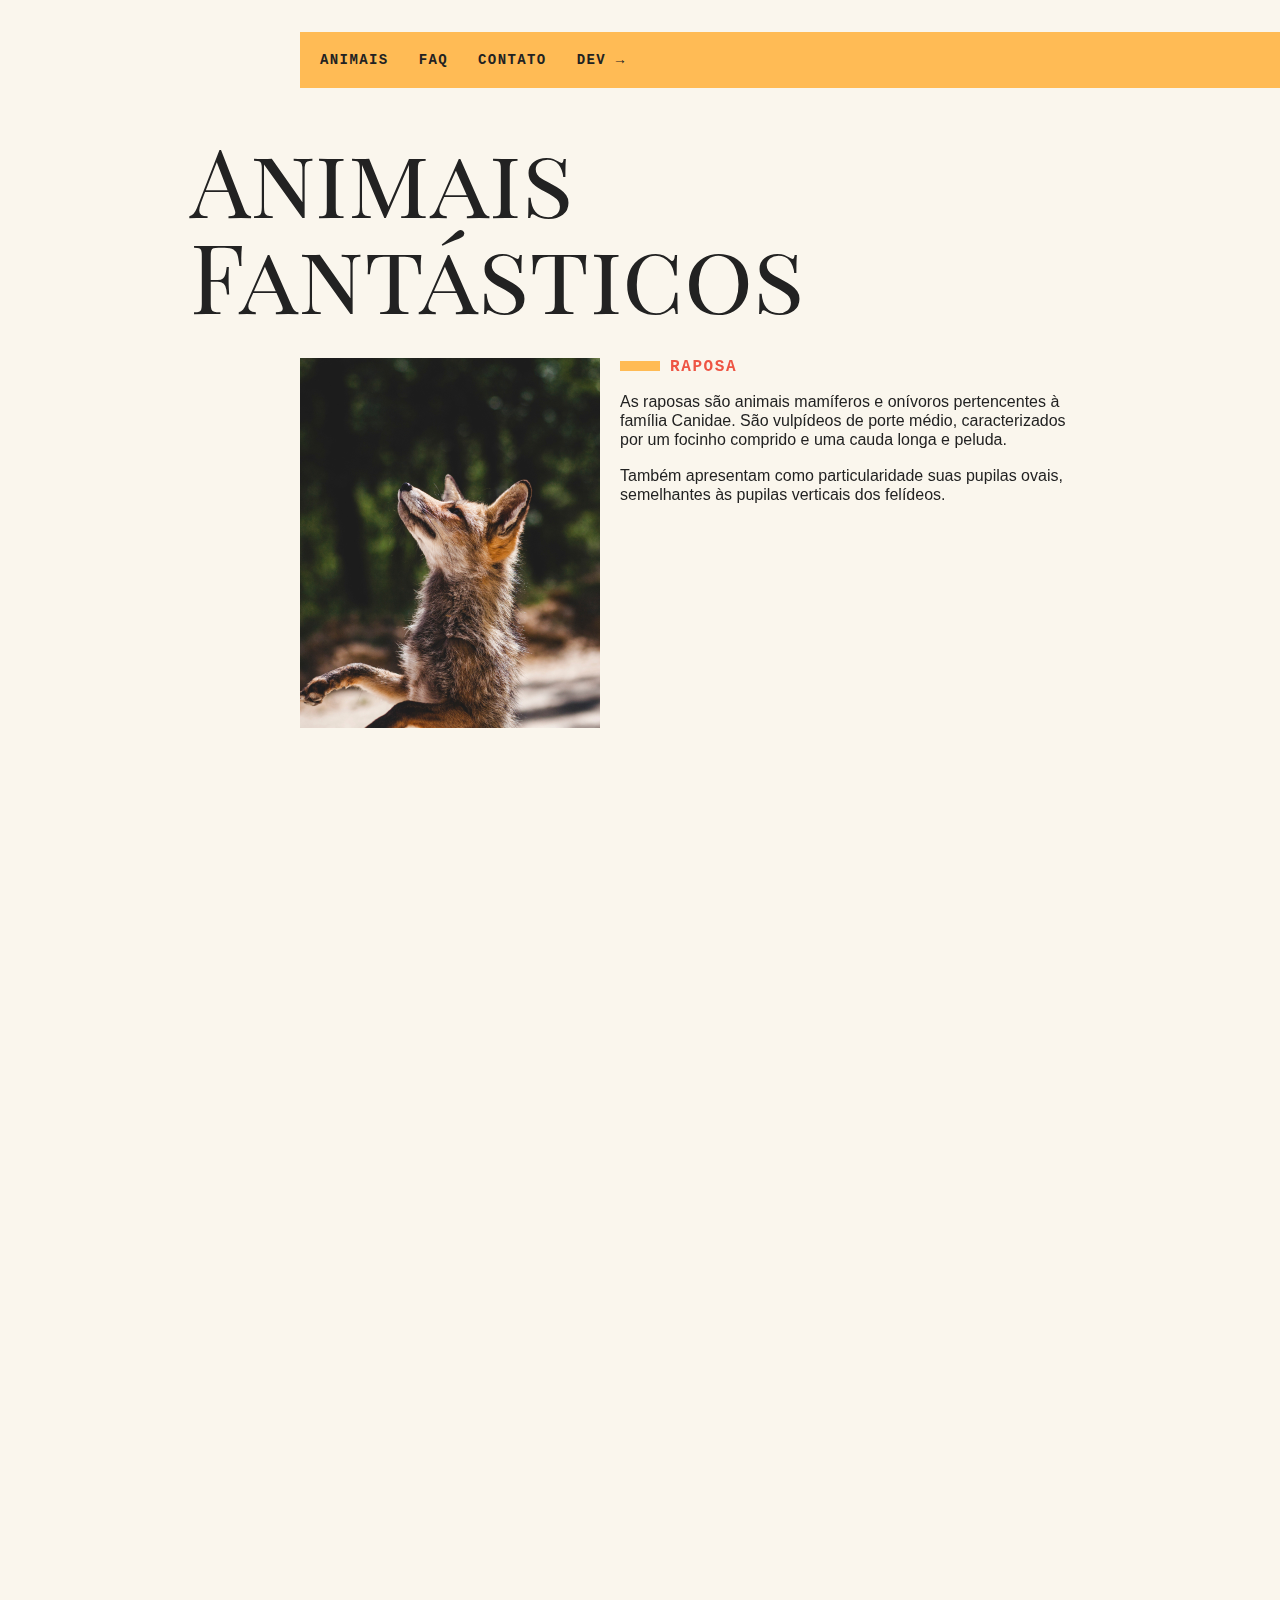
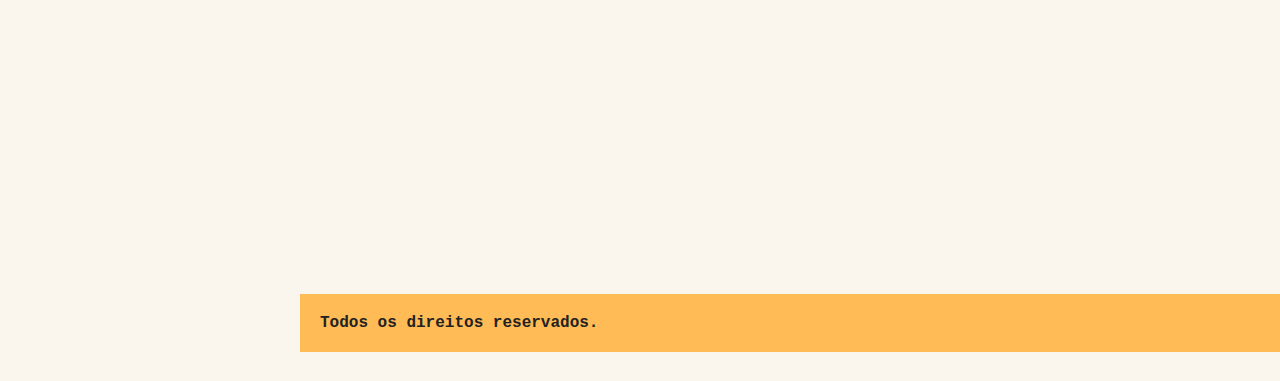
<file: dataset/index.html>
<!DOCTYPE html>
<html>
<head>
  <meta charset="utf-8" />
  <meta http-equiv="X-UA-Compatible" content="IE=edge">
  <title>Animais Fantásticos</title>
  <meta name="viewport" content="width=device-width, initial-scale=1">
  <link href="https://fonts.googleapis.com/css?family=Playfair+Display+SC" rel="stylesheet">
  <script>document.documentElement.className += ' js';</script>
  <link rel="stylesheet" type="text/css" href="css/style.css" />
</head>
<body>
  <nav class="menu" data-menu="suave">
    <ul>
      <li><a href="#animais">Animais</a></li>
      <li><a href="#faq">Faq</a></li>
      <li><a href="#contato">Contato</a></li>
      <li><a href="https://www.origamid.com/">Dev →</a></li>
    </ul>
  </nav>
  <section class="grid-section animais" data-anime="scroll" id="animais">
    <h1 class="titulo">Animais Fantásticos</h1>
    <ul class="animais-lista" data-tab="menu">
      <li>
        <img src="img/imagem1.jpg">
      </li>
      <li>
        <img src="img/imagem2.jpg">
      </li>
      <li>
        <img src="img/imagem3.jpg">
      </li>
      <li>
        <img src="img/imagem4.jpg">
      </li>
      <li>
        <img src="img/imagem5.jpg">
      </li>
      <li>
        <img src="img/imagem6.jpg">
      </li>
    </ul>
    <div class="animais-descricao" data-tab="content">
      <section data-anime="show-right">
        <h2>Raposa</h2>
        <p>As raposas são animais mamíferos e onívoros pertencentes à família Canidae. São vulpídeos de porte médio, caracterizados
          por um focinho comprido e uma cauda longa e peluda.</p>
        <p>Também apresentam como particularidade suas pupilas ovais, semelhantes às pupilas verticais dos felídeos.</p>
      </section>
      
      <section data-anime="show-right">
        <h2>Esquilo</h2>
        <p>As raposas são animais mamíferos e onívoros pertencentes à família Canidae. São vulpídeos de porte médio, caracterizados
          por um focinho comprido e uma cauda longa e peluda.</p>
        <p>Também apresentam como particularidade suas pupilas ovais, semelhantes às pupilas verticais dos felídeos.</p>
        <p>De cerca de 40 espécies reconhecidas como raposas, somente 12 pertencem ao gênero Vulpes das "raposas verdadeiras", do
          qual a raposa vermelha é a mais comum.</p>
        <p>Também apresentam como particularidade suas pupilas ovais, semelhantes às pupilas verticais dos felídeos.</p>
        <p>De cerca de 40 espécies reconhecidas como raposas, somente 12 pertencem ao gênero Vulpes das "raposas verdadeiras", do
          qual a raposa vermelha é a mais comum.</p>
        <p>Também apresentam como particularidade suas pupilas ovais, semelhantes às pupilas verticais dos felídeos.</p>
      </section>
      <section data-anime="show-down">
        <h2>Urso</h2>
        <p>As raposas são animais mamíferos e onívoros pertencentes à família Canidae. São vulpídeos de porte médio, caracterizados
          por um focinho comprido e uma cauda longa e peluda.</p>
        <p>Também apresentam como particularidade suas pupilas ovais, semelhantes às pupilas verticais dos felídeos.</p>
        <p>De cerca de 40 espécies reconhecidas como raposas, somente 12 pertencem ao gênero Vulpes das "raposas verdadeiras", do
          qual a raposa vermelha é a mais comum.</p>
        <p>Também apresentam como particularidade suas pupilas ovais, semelhantes às pupilas verticais dos felídeos.</p>
      </section>
      <section data-anime="show-down">
        <h2>Lobo</h2>
        <p>As raposas são animais mamíferos e onívoros pertencentes à família Canidae. São vulpídeos de porte médio, caracterizados
          por um focinho comprido e uma cauda longa e peluda.</p>
        <p>Também apresentam como particularidade suas pupilas ovais, semelhantes às pupilas verticais dos felídeos.</p>
        <p>De cerca de 40 espécies reconhecidas como raposas, somente 12 pertencem ao gênero Vulpes das "raposas verdadeiras", do
          qual a raposa vermelha é a mais comum.</p>
        <p>Também apresentam como particularidade suas pupilas ovais, semelhantes às pupilas verticais dos felídeos.</p>
      </section>
      <section data-anime="show-right">
        <h2>Macaco</h2>
        <p>As raposas são animais mamíferos e onívoros pertencentes à família Canidae. São vulpídeos de porte médio, caracterizados
          por um focinho comprido e uma cauda longa e peluda.</p>
        <p>Também apresentam como particularidade suas pupilas ovais, semelhantes às pupilas verticais dos felídeos.</p>
        <p>De cerca de 40 espécies reconhecidas como raposas, somente 12 pertencem ao gênero Vulpes das "raposas verdadeiras", do
          qual a raposa vermelha é a mais comum.</p>
        <p>Também apresentam como particularidade suas pupilas ovais, semelhantes às pupilas verticais dos felídeos.</p>
      </section>
      <section data-anime="show-right">
        <h2>Leão</h2>
        <p>As raposas são animais mamíferos e onívoros pertencentes à família Canidae. São vulpídeos de porte médio, caracterizados
          por um focinho comprido e uma cauda longa e peluda.</p>
        <p>Também apresentam como particularidade suas pupilas ovais, semelhantes às pupilas verticais dos felídeos.</p>
        <p>De cerca de 40 espécies reconhecidas como raposas, somente 12 pertencem ao gênero Vulpes das "raposas verdadeiras", do
          qual a raposa vermelha é a mais comum.</p>
        <p>Também apresentam como particularidade suas pupilas ovais, semelhantes às pupilas verticais dos felídeos.</p>
      </section>
    </div>
  </section>

  <section class="grid-section faq" data-anime="scroll" id="faq">
    <h1 class="titulo">FAQ</h1>
    <dl class="faq-lista" data-anime="accordion">
      <dt>Qual a idade dos animais?</dt>
      <dd>As raposas são animais mamíferos e onívoros pertencentes à família Canidae. São vulpídeos de porte médio, caracterizados por um focinho comprido e uma cauda longa e peluda.</dd>
      <dt>Eles são fantásticos?</dt>
      <dd>Também apresentam como particularidade suas pupilas ovais, semelhantes às pupilas verticais dos felídeos.</dd>
      <dt>Qual a diferença?</dt>
      <dd>As raposas são animais mamíferos e onívoros pertencentes à família Canidae. São vulpídeos de porte médio, caracterizados por um focinho comprido e uma cauda longa e peluda.</dd>
      <dt>Como proteger?</dt>
      <dd>Também apresentam como particularidade suas pupilas ovais, semelhantes às pupilas verticais dos felídeos.</dd>
    </dl>
  </section>

  <section class="grid-section contato" data-anime="scroll" id="contato">
    <h1 class="titulo">Contato</h1>
    <div class="mapa">
      <img src="img/mapa.png">
    </div>
    <ul class="dados">
      <li>contato@origamid.com</li>
      <li>+55 (21) 9999-9999</li>
      <li>Rua do Conde, nº 21</li>
      <li>Rio de Janeiro - RJ</li>
    </ul>
  </section>

  <footer class="copy">
    <p>Todos os direitos reservados.</p>
  </footer>

  <script src="animacoes.js"></script>  
  <script src="script.js"></script>  
</body>
</html>
</file>
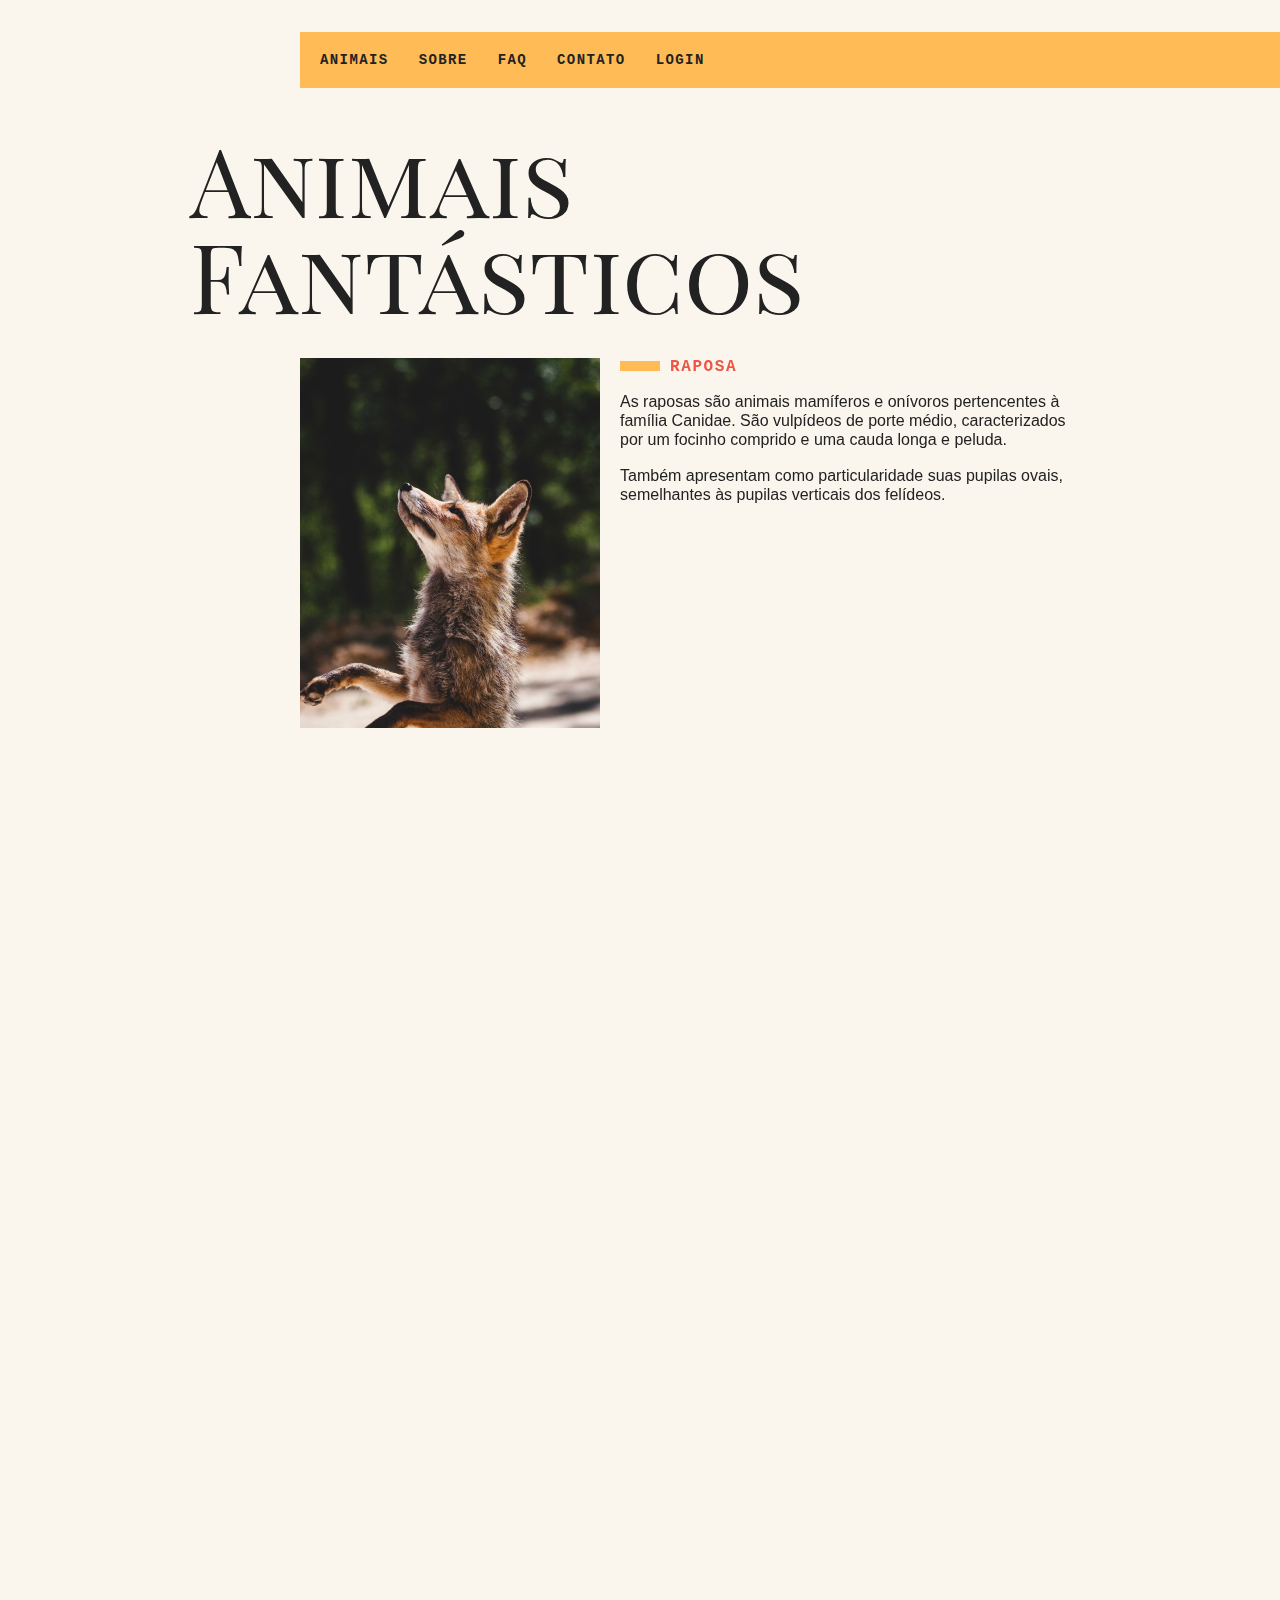
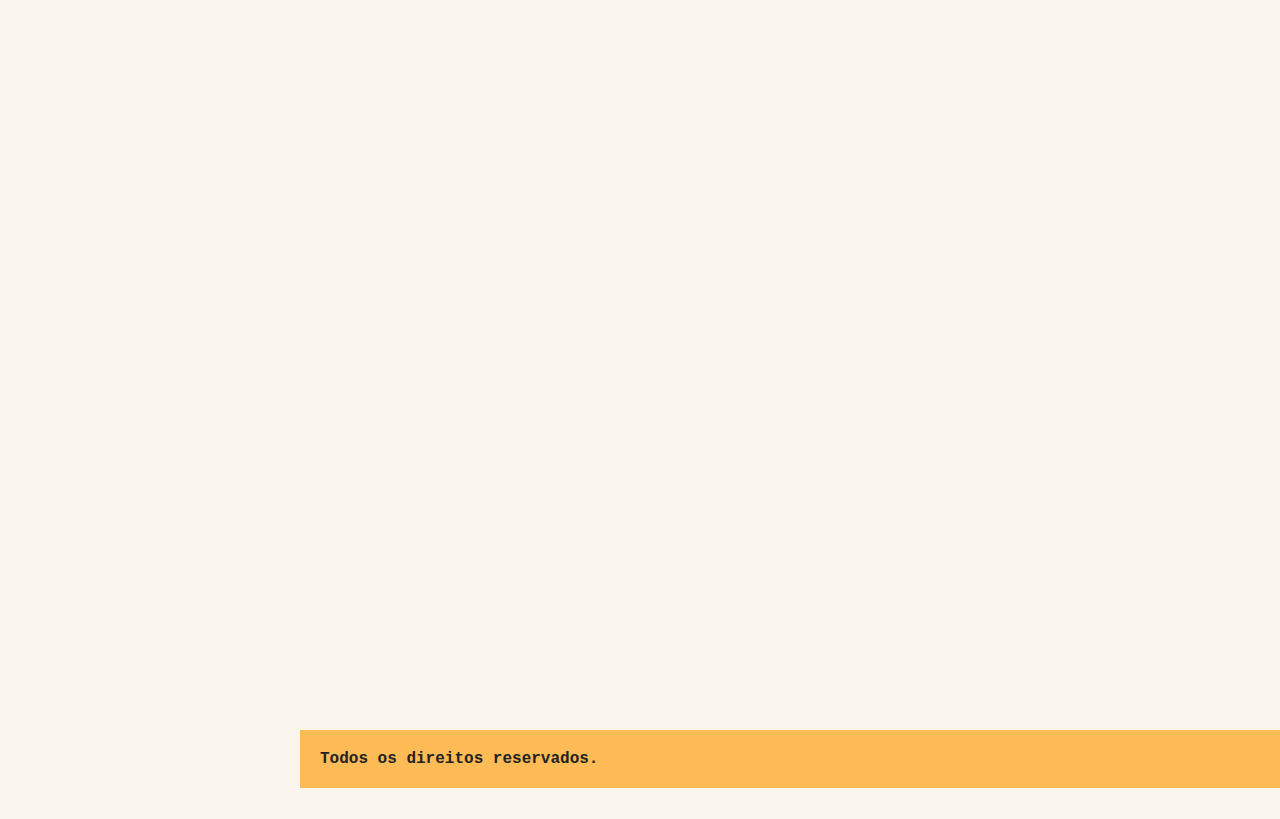
<file: modal/index.html>
<!DOCTYPE html>
<html>

<head>
  <meta charset="utf-8" />
  <meta http-equiv="X-UA-Compatible" content="IE=edge">
  <title>Animais Fantásticos</title>
  <meta name="viewport" content="width=device-width, initial-scale=1">
  <link href="https://fonts.googleapis.com/css?family=Playfair+Display+SC" rel="stylesheet">
  <script>document.documentElement.className += ' js';</script>
  <link rel="stylesheet" type="text/css" href="css/style.css" />
</head>

<body>
  <div class="grid-container">
    <nav class="menu" data-menu="suave">
      <button data-menu="button" aria-expanded="false" aria-controls="menu">Menu</button>

      <ul data-menu="list" id="menu">
        <li><a href="#animais">Animais</a></li>
        <li data-dropdown>
          <a href="sobre.html">Sobre</a>
          <ul class="dropdown-menu">
            <li><a href="empresa.html">A Empresa</a></li>
            <li><a href="equipe.html">Equipe</a></li>
            <li><a href="socios.html">Sócios</a></li>
            <li><a href="investidores.html">Investidores</a></li>
          </ul>
        </li>
        <li><a href="#faq">Faq</a></li>
        <li><a href="#contato">Contato</a></li>
        <li><a data-modal="abrir" href="login.html">Login</a></li>
      </ul>
    </nav>
    <section class="grid-section animais" data-anime="scroll" id="animais">
      <h1 class="titulo">Animais Fantásticos</h1>
      <ul class="animais-lista" data-tab="menu">
        <li>
          <img src="img/imagem1.jpg">
        </li>
        <li>
          <img src="img/imagem2.jpg">
        </li>
        <li>
          <img src="img/imagem3.jpg">
        </li>
        <li>
          <img src="img/imagem4.jpg">
        </li>
        <li>
          <img src="img/imagem5.jpg">
        </li>
        <li>
          <img src="img/imagem6.jpg">
        </li>
      </ul>
      <div class="animais-descricao" data-tab="content">
        <section data-anime="show-right">
          <h2>Raposa</h2>
          <p>As raposas são animais mamíferos e onívoros pertencentes à família Canidae. São vulpídeos de porte médio,
            caracterizados
            por um focinho comprido e uma cauda longa e peluda.</p>
          <p>Também apresentam como particularidade suas pupilas ovais, semelhantes às pupilas verticais dos felídeos.
          </p>
        </section>

        <section data-anime="show-right">
          <h2>Esquilo</h2>
          <p>As raposas são animais mamíferos e onívoros pertencentes à família Canidae. São vulpídeos de porte médio,
            caracterizados
            por um focinho comprido e uma cauda longa e peluda.</p>
          <p>Também apresentam como particularidade suas pupilas ovais, semelhantes às pupilas verticais dos felídeos.
          </p>
          <p>De cerca de 40 espécies reconhecidas como raposas, somente 12 pertencem ao gênero Vulpes das "raposas
            verdadeiras", do
            qual a raposa vermelha é a mais comum.</p>
          <p>Também apresentam como particularidade suas pupilas ovais, semelhantes às pupilas verticais dos felídeos.
          </p>
          <p>De cerca de 40 espécies reconhecidas como raposas, somente 12 pertencem ao gênero Vulpes das "raposas
            verdadeiras", do
            qual a raposa vermelha é a mais comum.</p>
          <p>Também apresentam como particularidade suas pupilas ovais, semelhantes às pupilas verticais dos felídeos.
          </p>
        </section>
        <section data-anime="show-down">
          <h2>Urso</h2>
          <p>As raposas são animais mamíferos e onívoros pertencentes à família Canidae. São vulpídeos de porte médio,
            caracterizados
            por um focinho comprido e uma cauda longa e peluda.</p>
          <p>Também apresentam como particularidade suas pupilas ovais, semelhantes às pupilas verticais dos felídeos.
          </p>
          <p>De cerca de 40 espécies reconhecidas como raposas, somente 12 pertencem ao gênero Vulpes das "raposas
            verdadeiras", do
            qual a raposa vermelha é a mais comum.</p>
          <p>Também apresentam como particularidade suas pupilas ovais, semelhantes às pupilas verticais dos felídeos.
          </p>
        </section>
        <section data-anime="show-down">
          <h2>Lobo</h2>
          <p>As raposas são animais mamíferos e onívoros pertencentes à família Canidae. São vulpídeos de porte médio,
            caracterizados
            por um focinho comprido e uma cauda longa e peluda.</p>
          <p>Também apresentam como particularidade suas pupilas ovais, semelhantes às pupilas verticais dos felídeos.
          </p>
          <p>De cerca de 40 espécies reconhecidas como raposas, somente 12 pertencem ao gênero Vulpes das "raposas
            verdadeiras", do
            qual a raposa vermelha é a mais comum.</p>
          <p>Também apresentam como particularidade suas pupilas ovais, semelhantes às pupilas verticais dos felídeos.
          </p>
        </section>
        <section data-anime="show-right">
          <h2>Macaco</h2>
          <p>As raposas são animais mamíferos e onívoros pertencentes à família Canidae. São vulpídeos de porte médio,
            caracterizados
            por um focinho comprido e uma cauda longa e peluda.</p>
          <p>Também apresentam como particularidade suas pupilas ovais, semelhantes às pupilas verticais dos felídeos.
          </p>
          <p>De cerca de 40 espécies reconhecidas como raposas, somente 12 pertencem ao gênero Vulpes das "raposas
            verdadeiras", do
            qual a raposa vermelha é a mais comum.</p>
          <p>Também apresentam como particularidade suas pupilas ovais, semelhantes às pupilas verticais dos felídeos.
          </p>
        </section>
        <section data-anime="show-right">
          <h2>Leão</h2>
          <p>As raposas são animais mamíferos e onívoros pertencentes à família Canidae. São vulpídeos de porte médio,
            caracterizados
            por um focinho comprido e uma cauda longa e peluda.</p>
          <p>Também apresentam como particularidade suas pupilas ovais, semelhantes às pupilas verticais dos felídeos.
          </p>
          <p>De cerca de 40 espécies reconhecidas como raposas, somente 12 pertencem ao gênero Vulpes das "raposas
            verdadeiras", do
            qual a raposa vermelha é a mais comum.</p>
          <p>Também apresentam como particularidade suas pupilas ovais, semelhantes às pupilas verticais dos felídeos.
          </p>
        </section>
      </div>
    </section>

    <section class="grid-section faq" data-anime="scroll" id="faq">
      <h1 class="titulo">FAQ</h1>
      <dl class="faq-lista" data-anime="accordion">
        <dt>Qual a idade dos animais?</dt>
        <dd>As raposas são animais mamíferos e onívoros pertencentes à família Canidae. São vulpídeos de porte médio,
          caracterizados por um focinho comprido e uma cauda longa e peluda.</dd>
        <dt>Eles são fantásticos?</dt>
        <dd>Também apresentam como particularidade suas pupilas ovais, semelhantes às pupilas verticais dos felídeos.
        </dd>
        <dt>Qual a diferença?</dt>
        <dd>As raposas são animais mamíferos e onívoros pertencentes à família Canidae. São vulpídeos de porte médio,
          caracterizados por um focinho comprido e uma cauda longa e peluda.</dd>
        <dt>Como proteger?</dt>
        <dd>Também apresentam como particularidade suas pupilas ovais, semelhantes às pupilas verticais dos felídeos.
        </dd>
      </dl>
    </section>
    <section class="grid-section numeros" data-anime="scroll">
      <h1 class="titulo">Números</h1>
      <div class="numeros-grid">
        <div class="numero-animal">
          <h3>Lobos</h3>
          <span data-numero>4874</span>
        </div>
        <div class="numero-animal">
          <h3>Raposas</h3>
          <span data-numero>5374</span>
        </div>
        <div class="numero-animal">
          <h3>Esquilos</h3>
          <span data-numero>12534</span>
        </div>
        <div class="numero-animal">
          <h3>Lobos</h3>
          <span data-numero>243</span>
        </div>
      </div>
    </section>
    <section class="grid-section contato" data-anime="scroll" id="contato">
      <h1 class="titulo">Contato</h1>
      <div class="mapa" data-tooltip aria-label="Endereço próximo ao estacionamento.">
        <img src="img/mapa.png">
      </div>
      <ul class="dados">
        <li>contato@origamid.com</li>
        <li>+55 (21) 9999-9999</li>
        <li>Rua do Conde, nº 21</li>
        <li>Rio de Janeiro - RJ</li>
        <li data-semana="1,2,3,4,5" data-horario="8, 18">Seg à Sex das 8 às 18</li>

      </ul>
    </section>

    <footer class="copy">
      <p>Todos os direitos reservados.</p>
    </footer>
  </div>
  <section class="modal-container" data-modal='container'>
    <div class="modal">
      <button data-modal="fechar" class="fechar">X</button>
      <form action="">
        <label for="email">Email</label>
        <input type="text" for="email" id="email">
        <label for="senha">Senha</label>
        <input type="password" for="senha" id="senha">
        <button type="submit">Entrar</button>
      </form>
    </div>
  </section>
  <script type="module" src="js/script.js"></script>
</body>

</html>
</file>
<file: dataset/css/style.css>
[data-cor="azul"] {
  background: blue;
}

body, h1, h2, ul, li, p, dd, dt, dl {
  margin: 0px;
  padding: 0px;
}

img {
  display: block;
  max-width: 100%;
}

ul {
  list-style: none;
}

body {
  background: #faf6ed;
  color: #222;
  -webkit-font-smoothing: antialiased;
  display: grid;
  grid-template-columns: 1fr 120px minmax(300px, 800px) 1fr;
}

.menu {
  grid-column: 3 / 5;
  margin-top: 2rem;
  margin-bottom: 2rem;
  background: #FB5;
}

.menu ul {
  display: flex;
  flex-wrap: wrap;
  padding: 10px;
}

.menu li a {
  display: block;
  padding: 10px;
  margin-right: 10px;
  color: #222;
  text-decoration: none;
  font-family: 'IBM Plex Mono', monospace;
  font-weight: bold;
  text-transform: uppercase;
  font-size: 0.875rem;
  letter-spacing: .1em;
}

.grid-section {
  grid-column: 2 / 4;
  width: 100%;
  box-sizing: border-box;
  padding: 10px;
  display: grid;
  grid-template-columns: 90px 300px 1fr;
  grid-gap: 20px;
  margin-bottom: 4rem;
}

.titulo {
  font-family: 'Playfair Display SC', georgia;
  font-size: 6rem;
  line-height: 1;
  font-weight: 400;
  margin-bottom: 1rem;
  grid-column: 1 / 4;
}

.animais h2 {
  font-family: 'IBM Plex Mono', monospace;
  font-size: 1rem;
  text-transform: uppercase;
  letter-spacing: .1em;
  margin-bottom: 1rem;
  color: #E54;
}

.animais h2::before {
  content: '';
  display: inline-block;
  width: 40px;
  height: 10px;
  margin-right: 10px;
  background: #FB5;
}

.animais p {
  font-family: Helvetica, Arial;
  line-height: 1.2;
  margin-bottom: 1rem;
}

.animais-lista {
  height: 370px;
  overflow-y: scroll;
  grid-column: 2;
}

.animais-lista li {
  cursor: pointer;
}

.animais-lista::-webkit-scrollbar {
  width: 18px;
}

.animais-lista::-webkit-scrollbar-thumb {
  background: #FB5;
  border-left: 4px solid #faf6ed;
  border-right: 4px solid #faf6ed;
}

.animais-lista::-webkit-scrollbar-track {
  background: #faf6ed;
}

.animais-descricao {
  grid-column: 3;
}

.animais-descricao section {
  margin-bottom: 3rem;
}

.faq-lista {
  grid-column: 2 / 4
}

.faq-lista dt {
  font-family: 'IBM Plex Mono', monospace;
  font-weight: bold;
  margin-top: 2rem;
  margin-bottom: .5rem;
  color: #E54;
}

.faq-lista dt::before {
  content: '';
  display: inline-block;
  width: 20px;
  height: 10px;
  margin-right: 10px;
  background: #FB5;
}

.faq-lista dd {
  font-family: Helvetica, Arial;
  margin-bottom: .5rem;
  margin-left: 30px;
}

.mapa {
  grid-column: 2;
}

.dados {
  grid-column: 3;
}

.dados li {
  margin-bottom: 1rem;
  font-family: Helvetica, Arial;
}

.dados li::before {
  content: '';
  display: inline-block;
  width: 20px;
  height: 10px;
  margin-right: 10px;
  background: #FB5;
}

.copy {
  grid-column: 3/5;
  margin-bottom: 2rem;
  background: #FB5;
}

.copy p {
  padding: 20px;
  font-family: 'IBM Plex Mono', monospace;
  font-weight: bold;
}

@media (max-width: 700px) {
  body {
    grid-template-columns: 1fr;
  }
  .menu, .grid-section, .copy {
    grid-column: 1;
  }
  .grid-section {
    grid-template-columns: 100px 1fr;
    grid-gap: 10px;
  }
  .animais-lista {
    grid-column: 1;
  }
  .faq-lista, .dados, .mapa {
    grid-column: 1 / 3;
  }
  .grid-section h1 {
    font-size: 3rem;
  }
  .menu {
    margin-top: 0px;
  }
  .copy {
    margin-bottom: 0px;
  }
}

.js [data-tab="content"] section {
  display: none;
}

[data-tab="content"] section.ativo {
  display: block !important;
}

[data-tab="content"] section.ativo.show-right {
  animation: show-right .5s forwards;
}

[data-tab="content"] section.ativo.show-down {
  animation: show-down .5s forwards;
}

@keyframes show-right {
  from {
    opacity: 0;
    transform: translate3d(-30px, 0, 0);
  }
  to {
    opacity: 1;
    transform: translate3d(0, 0, 0);
  }
}

@keyframes show-down {
  from {
    opacity: 0;
    transform: translate3d(0, -30px, 0);
  }
  to {
    opacity: 1;
    transform: translate3d(0, 0, 0);
  }
}

.js [data-anime="accordion"] dd {
  display: none;
}

[data-anime="accordion"] dt::after {
  content: '⬎';
  margin-left: 10px;
}

[data-anime="accordion"] dt.ativo::after {
  content: '⬏';
}

[data-anime="accordion"] dd.ativo {
  display: block;
  animation: slideDown .5s forwards;
}

@keyframes slideDown {
  from {
    opacity: 0;
    max-height: 0;
  }
  to {
    max-height: 200px;
    opacity: 1;
  }
}

.js [data-anime="scroll"] {
  opacity: 0;
  transform: translate3d(-30px, 0, 0);
  transition: .3s;
}

.js [data-anime="scroll"].ativo {
  opacity: 1;
  transform: translate3d(0, 0, 0);
}
</file>
<file: modal/css/style.css>
@import 'geral.css';
@import 'modal.css';
@import 'tooltip.css';
@import 'dropdownmenu.css';
@import 'menu-mobile.css';
@import 'numeros.css';
</file>
